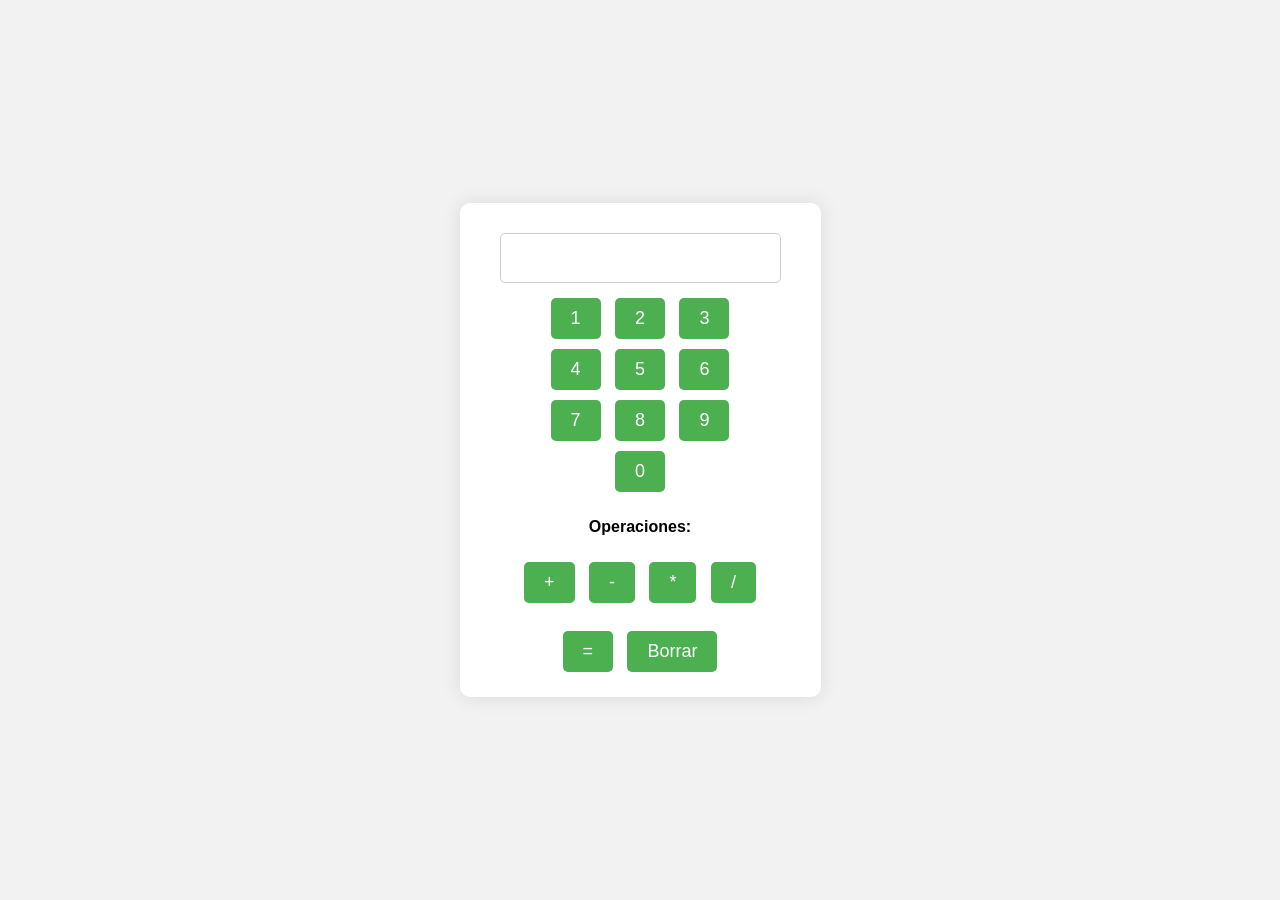
<file: Calculadora/index.html>
<!DOCTYPE html>
<html lang="es">
<head>
    <meta charset="UTF-8">
    <meta name="viewport" content="width=device-width, initial-scale=1.0">
    <link rel="stylesheet" href="estilos.css">
    <title>Calculadora</title>
</head>
<body>
    <div class="calculator">
        <form>
            <input type="text" id="panel" value="" maxlength="0">
            <br>
            <input type="button" value="1" onclick="numero(1)">
            <input type="button" value="2" onclick="numero(2)">
            <input type="button" value="3" onclick="numero(3)">
            <br>
            <input type="button" value="4" onclick="numero(4)">
            <input type="button" value="5" onclick="numero(5)">
            <input type="button" value="6" onclick="numero(6)">
            <br>
            <input type="button" value="7" onclick="numero(7)">
            <input type="button" value="8" onclick="numero(8)">
            <input type="button" value="9" onclick="numero(9)">
            <br>
            <input type="button" value="0" onclick="numero(0)">
            <br>    
            <h4>Operaciones:</h4>
            <input type="button" value="+" onclick="operacion('+')">
            <input type="button" value="-" onclick="operacion('-')">
            <input type="button" value="*" onclick="operacion('*')">
            <input type="button" value="/" onclick="operacion('/')">
            <br><br>
            <input type="button" value="=" onclick="igual()">
            <input type="button" value="Borrar" onclick="borrar()">
        </form>
    </div>

    <script>
        var n1, n2, signo;
        var v = document.getElementById("panel");

        function numero(n) {
            panel.value += n;
        }

        function borrar() {
            document.getElementById("panel").value = "";
            panel.value = "";
            n1 = 0;
            n2 = 0;
            signo = "";
        }

        function operacion(operacion) {
            n1 = parseInt(panel.value);
            signo = operacion;
            panel.value = "";
        }

        function igual() {
            n2 = parseInt(panel.value);
            switch (signo) {
                case "+":
                    panel.value = n1 + n2;
                    break
                case "-":
                    panel.value = n1 - n2;
                    break
                case "*":
                    panel.value = n1 * n2;
                    break
                case "/":
                    panel.value = n1 / n2;
                    break
                default:
                    //
            }
        }
    </script>
</body>
</html>
</file>
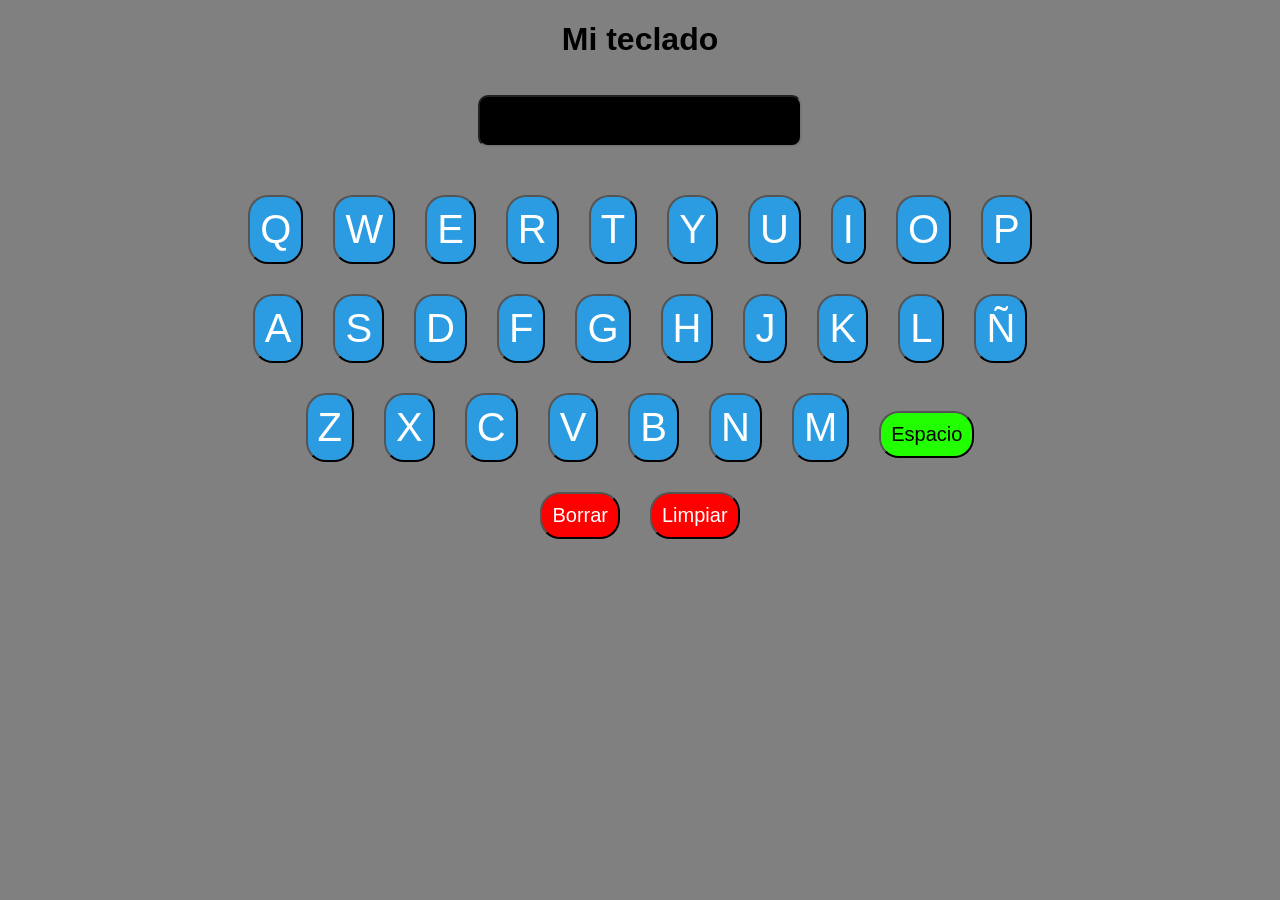
<file: teclado/index.html>
<!DOCTYPE html>
<html lang="es">
  <head>
    <meta charset="UTF-8" />
    <meta name="viewport" content="width=device-width, initial-scale=1.0" />
    <link rel="stylesheet" href="estilos.css" />
    <title>Teclados</title>
  </head>
  <body>
    
    <h1 style="text-align: center;">Mi teclado</h1>
    <div class="panel">
      <input id="panel" type="text" maxlength="0" />
    </div>

    <div class="teclado">
      <br />
      <script>
        var l1 = ["Q", "W", "E", "R", "T", "Y", "U", "I", "O", "P"];
        var l2 = ["A", "S", "D", "F", "G", "H", "J", "K", "L", "Ñ"];
        var l3 = ["Z", "X", "C", "V", "B", "N", "M"];

        for (var i = 0; i < l1.length; i++) {
          console.log(l1[i]);
          // document.write(`<input type="button" value="" onclick="mostrar()">`);
          document.write(
            `<input type="button" class="letras" value="${l1[i]}" onclick="mostrar('${l1[i]}')">`
          );
        }
        document.write(`<br>`);
        for (var i = 0; i < l2.length; i++) {
          console.log(l2[i]);
          document.write(
            `<input type="button" class="letras" value="${l2[i]}" onclick="mostrar('${l2[i]}')">`
          );
        }
        document.write(`<br>`);
        for (var i = 0; i < l3.length; i++) {
          console.log(l3[i]);
          document.write(
            `<input type="button" class="letras" value="${l3[i]}" onclick="mostrar('${l3[i]}')">`
          );
        }

        document.write(
          `<input type="button" class="espacio" value="Espacio" onclick="Espacio()">`
        );

        document.write(`<br>`);

        document.write(
          `<input type="button" class="botones" value="Borrar" onclick="borrarUltima()">`
        );
        document.write(
          `<input type="button" class="botones" value="Limpiar" onclick="borrarTodo()">`
        );

        document.write(`<br>`);

        function borrarUltima() {
          var valorActual = document.getElementById("panel").value;
          if (valorActual.length > 0) {
            document.getElementById("panel").value = valorActual.substring(
              0,
              valorActual.length - 1
            );
          }
        }

        function Espacio()
        {
            panel.value+=" ";
        }

        function borrarTodo() {
          document.getElementById("panel").value = "";
        }

        function mostrar(l) {
          panel.value += l;
        }
      </script>
    </div>
  </body>
</html>
</file>
<file: Calculadora/estilos.css>
body {
    font-family: Arial, sans-serif;
    background-color: #f2f2f2;
    margin: 0;
    padding: 0;
    display: flex;
    justify-content: center;
    align-items: center;
    height: 100vh;
}

.calculator {
    background-color: #fff;
    border-radius: 10px;
    box-shadow: 0px 0px 20px rgba(0, 0, 0, 0.1);
    padding: 20px;
    text-align: center;
}

input[type="button"] {
    padding: 10px 20px;
    margin: 5px;
    font-size: 18px;
    border: none;
    border-radius: 5px;
    cursor: pointer;
    background-color: #4CAF50;
    color: white;
    transition: background-color 0.3s ease;
}

input[type="button"]:hover {
    background-color: #45a049;
}

input[type="text"] {
    width: calc(100% - 40px);
    padding: 10px;
    margin: 10px 0;
    font-size: 24px;
    border: 1px solid #ccc;
    border-radius: 5px;
    text-align: right;
    box-sizing: border-box;
}
</file>
<file: teclado/estilos.css>
.teclado
{
    text-align: center;
}

.panel
{
    text-align: center;
}

h1{
    font-family: Arial, Helvetica, sans-serif;
    
}

.letras
{
    font-size: 40px;
    border-radius: 20px;
    margin: 15px;
    padding: 10px;
    background-color: rgb(43, 156, 226);
    color: white;
}

.botones
{
    font-size: 20px;
    border-radius: 20px;
    margin: 15px;
    padding: 10px;
    background-color: red;
    color: white;
}

.espacio
{
    font-size: 20px;
    border-radius: 20px;
    margin: 15px;
    padding: 10px;
    background-color: rgb(34, 255, 0);
    color: rgb(0, 0, 0);
}

#panel

{
    margin: 15px;
    padding: 10px;
    background-color: rgb(0, 0, 0);
    color: white;
    border-radius: 10px;
    font-size: 25px;
    font-family: Cambria, Cochin, Georgia, Times, 'Times New Roman', serif;
}

body
{
    background-color: gray !important;
}
</file>
